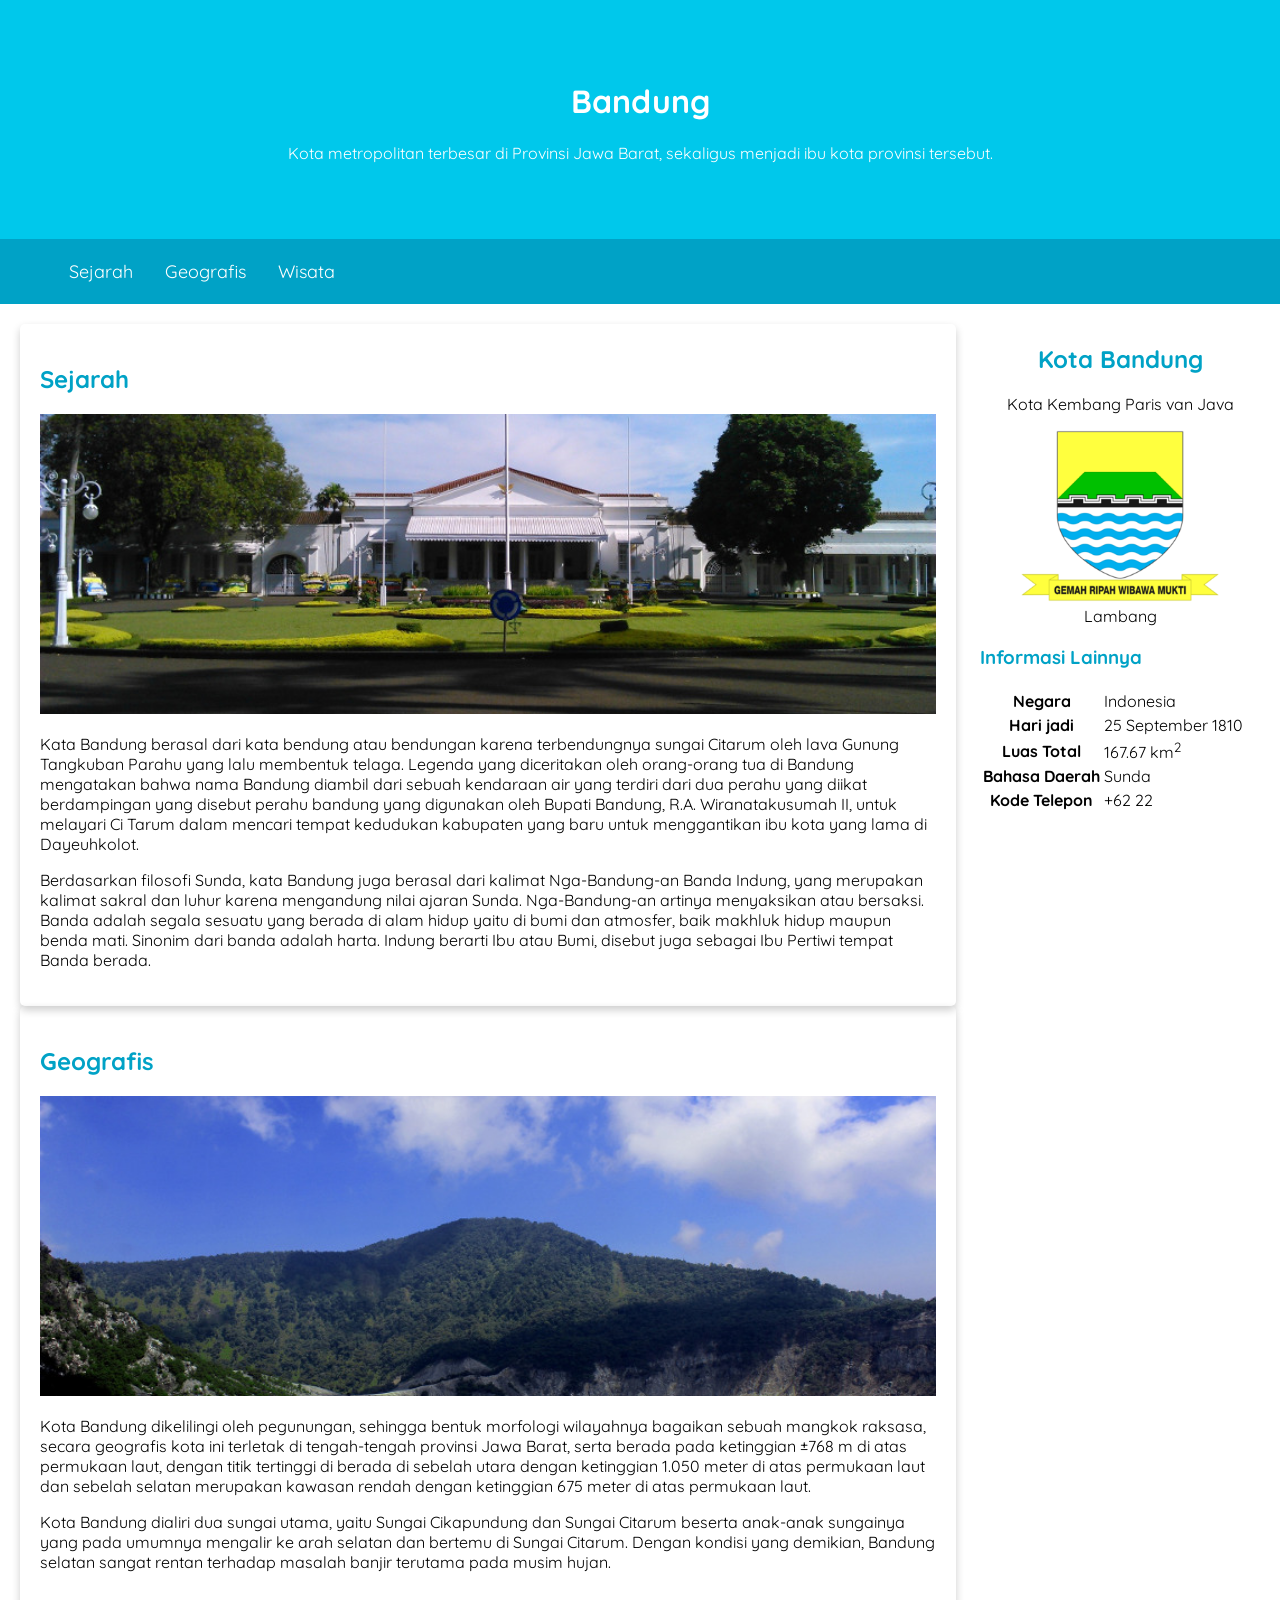
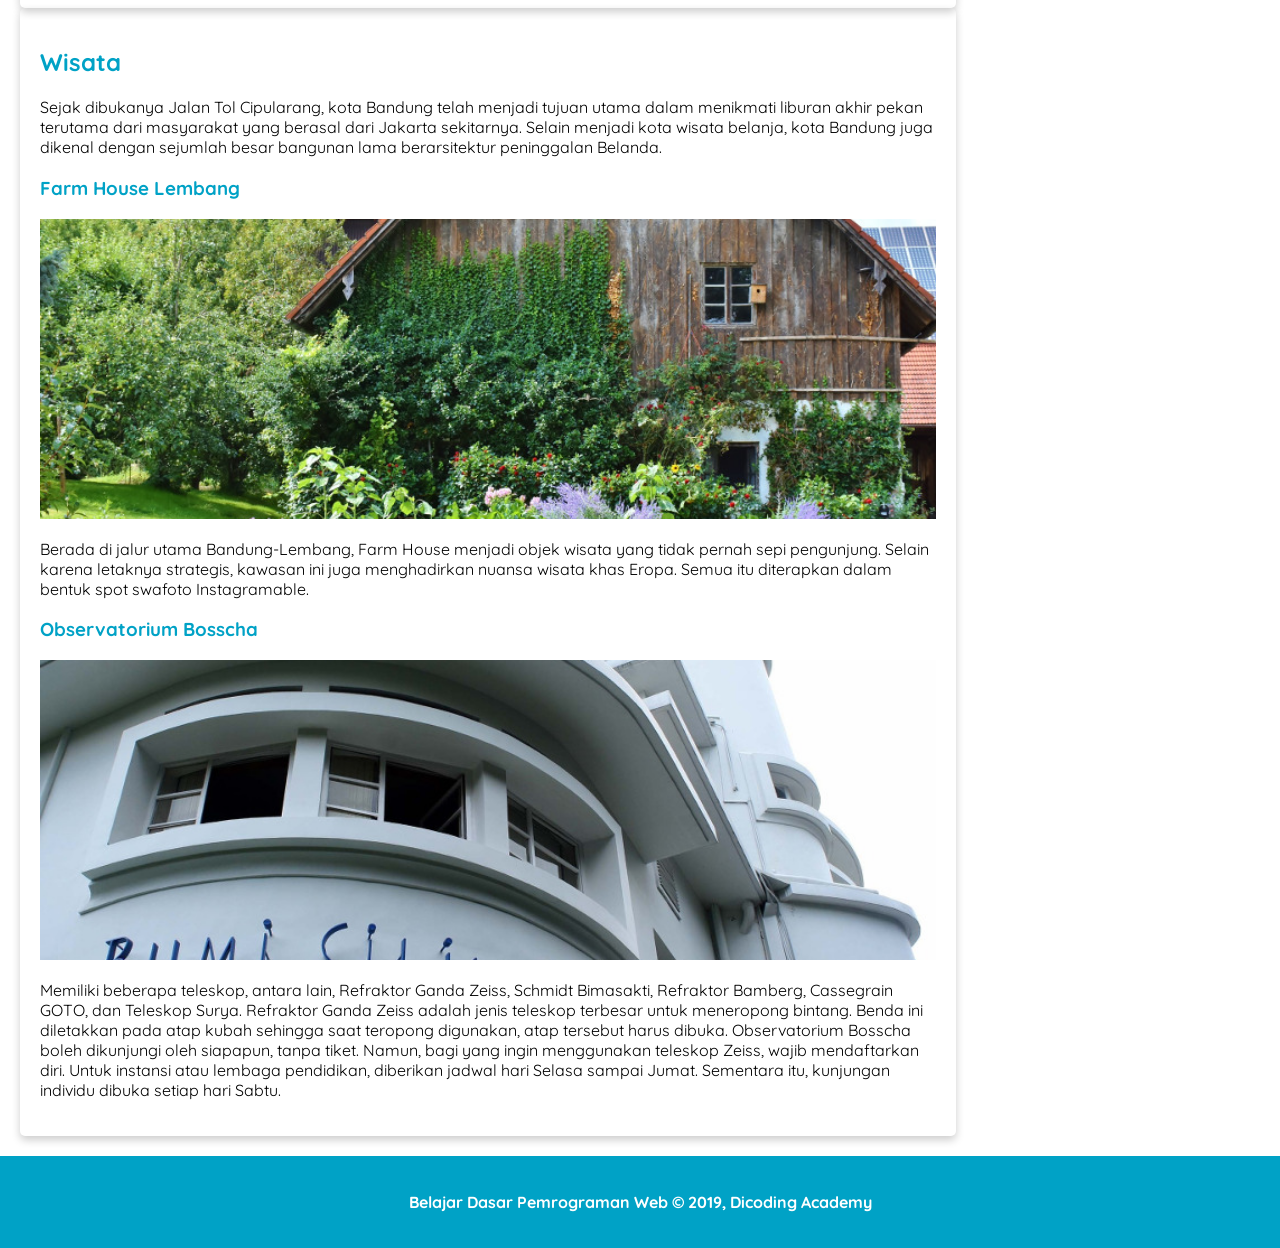
<file: index.html>
<!DOCTYPE html>
<html lang="en">

<head>
  <meta charset="UTF-8">
  <meta name="viewport" content="width=device-width, initial-scale=1.0">
  <title>Halaman Profil Bandung</title>
  <!-- My Own Styles -->
  <link rel="stylesheet" href="assets/styles/style.css">
  <!-- Google Fonts -->
  <link rel="preconnect" href="https://fonts.googleapis.com">
  <link rel="preconnect" href="https://fonts.gstatic.com" crossorigin>
  <link href="https://fonts.googleapis.com/css2?family=Quicksand:wght@300..700&display=swap" rel="stylesheet">
</head>

<body>

  <header>
    <div class="jumbotron">
      <h1>Bandung</h1>
      <p>
        Kota metropolitan terbesar di Provinsi Jawa Barat, sekaligus menjadi ibu kota provinsi tersebut.
      </p>
    </div>
    <nav>
      <ul>
        <li>
          <a href="#sejarah">Sejarah</a>
        </li>
        <li>
          <a href="#geografis">Geografis</a>
        </li>
        <li>
          <a href="#wisata">Wisata</a>
        </li>
      </ul>
    </nav>
  </header>

  <main>
    <!--Konten Artikel-->
    <div id="content">
      <article id="sejarah" class="card">
        <h2>Sejarah</h2>

        <img src="assets/image/history.jpg" alt="Sejarah" class="featured-image">

        <p>
          Kata Bandung berasal dari kata bendung atau bendungan karena terbendungnya
          sungai Citarum oleh lava Gunung Tangkuban Parahu yang lalu membentuk
          telaga. Legenda yang diceritakan oleh orang-orang tua di Bandung
          mengatakan bahwa nama Bandung diambil dari sebuah kendaraan air yang
          terdiri dari dua perahu yang diikat berdampingan yang disebut perahu
          bandung yang digunakan oleh Bupati Bandung, R.A. Wiranatakusumah II, untuk
          melayari Ci Tarum dalam mencari tempat kedudukan kabupaten yang baru untuk
          menggantikan ibu kota yang lama di Dayeuhkolot.
        </p>
        <p>
          Berdasarkan filosofi Sunda, kata Bandung juga berasal dari kalimat
          Nga-Bandung-an Banda Indung, yang merupakan kalimat sakral dan luhur
          karena mengandung nilai ajaran Sunda. Nga-Bandung-an artinya menyaksikan
          atau bersaksi. Banda adalah segala sesuatu yang berada di alam hidup yaitu
          di bumi dan atmosfer, baik makhluk hidup maupun benda mati. Sinonim dari
          banda adalah harta. Indung berarti Ibu atau Bumi, disebut juga sebagai Ibu
          Pertiwi tempat Banda berada.
        </p>
      </article>

      <article id="geografis" class="card">
        <h2>Geografis</h2>

        <img src="assets/image/geografis.jpg" alt="Geografis" class="featured-image">

        <p>
          Kota Bandung dikelilingi oleh pegunungan, sehingga bentuk morfologi
          wilayahnya bagaikan sebuah mangkok raksasa, secara geografis kota ini
          terletak di tengah-tengah provinsi Jawa Barat, serta berada pada
          ketinggian ±768 m di atas permukaan laut, dengan titik tertinggi di berada
          di sebelah utara dengan ketinggian 1.050 meter di atas permukaan laut dan
          sebelah selatan merupakan kawasan rendah dengan ketinggian 675 meter di
          atas permukaan laut.
        </p>
        <p>
          Kota Bandung dialiri dua sungai utama, yaitu Sungai Cikapundung dan Sungai
          Citarum beserta anak-anak sungainya yang pada umumnya mengalir ke arah
          selatan dan bertemu di Sungai Citarum. Dengan kondisi yang demikian,
          Bandung selatan sangat rentan terhadap masalah banjir terutama pada musim
          hujan.
        </p>
      </article>

      <article id="wisata" class="card">
        <h2>Wisata</h2>

        <p>
          Sejak dibukanya Jalan Tol Cipularang, kota Bandung telah menjadi tujuan
          utama dalam menikmati liburan akhir pekan terutama dari masyarakat yang
          berasal dari Jakarta sekitarnya. Selain menjadi kota wisata belanja, kota
          Bandung juga dikenal dengan sejumlah besar bangunan lama berarsitektur
          peninggalan Belanda.
        </p>

        <section>
          <h3>Farm House Lembang</h3>

          <img src="assets/image/farm-house.jpg" alt="Farm house" class="featured-image">

          <p>
            Berada di jalur utama Bandung-Lembang, Farm House menjadi objek wisata
            yang tidak pernah sepi pengunjung. Selain karena letaknya strategis,
            kawasan ini juga menghadirkan nuansa wisata khas Eropa. Semua itu
            diterapkan dalam bentuk spot swafoto Instagramable.
          </p>
        </section>

        <section>
          <h3>Observatorium Bosscha</h3>

          <img src="assets/image/bosscha.jpg" alt="Bosscha" class="featured-image">

          <p>
            Memiliki beberapa teleskop, antara lain, Refraktor Ganda Zeiss, Schmidt
            Bimasakti, Refraktor Bamberg, Cassegrain GOTO, dan Teleskop Surya.
            Refraktor Ganda Zeiss adalah jenis teleskop terbesar untuk meneropong
            bintang. Benda ini diletakkan pada atap kubah sehingga saat teropong
            digunakan, atap tersebut harus dibuka. Observatorium Bosscha boleh
            dikunjungi oleh siapapun, tanpa tiket. Namun, bagi yang ingin menggunakan
            teleskop Zeiss, wajib mendaftarkan diri. Untuk instansi atau lembaga
            pendidikan, diberikan jadwal hari Selasa sampai Jumat. Sementara itu,
            kunjungan individu dibuka setiap hari Sabtu.
          </p>
        </section>
      </article>
    </div>

    <!--Konten Samping-->
    <aside>
      <article class="profile">
        <header>
          <h2>Kota Bandung</h2>
          <p>Kota Kembang Paris van Java</p>
          <figure>
            <img src="assets/image/bandung-badge.png">
            <figcaption>Lambang</figcaption>
          </figure>
        </header>

        <section>
          <h3>Informasi Lainnya</h3>

          <table>
            <tr>
              <th>Negara</th>
              <td>Indonesia</td>
            </tr>
            <tr>
              <th>Hari jadi</th>
              <td>25 September 1810</td>
            </tr>
            <tr>
              <th>Luas Total</th>
              <td>167.67 km<sup>2</sup></td>
            </tr>
            <tr>
              <th>Bahasa Daerah</th>
              <td>Sunda</td>
            </tr>
            <tr>
              <th>Kode Telepon</th>
              <td>+62 22</td>
            </tr>
          </table>
        </section>
      </article>
    </aside>
  </main>

  <footer>
    <p>Belajar Dasar Pemrograman Web &#169; 2019, Dicoding Academy</p>
  </footer>
</body>

</html>
</file>
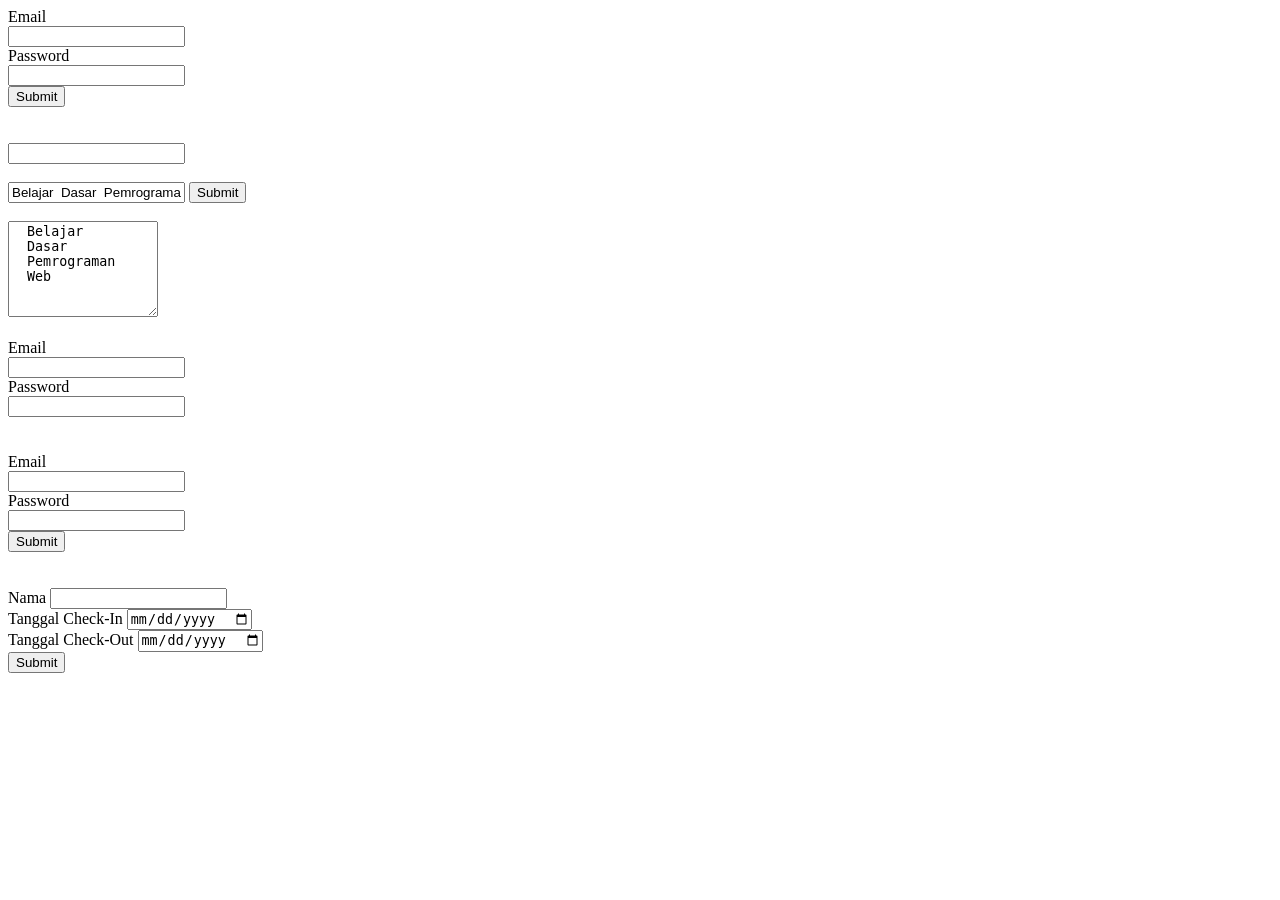
<file: input-data-server.html>
<!DOCTYPE html>
<html lang="en">

<head>
  <meta charset="UTF-8">
  <meta name="viewport" content="width=device-width, initial-scale=1.0">
  <title>Latihan Input Data ke Server</title>
</head>

<body>

  <!--Mengirim Data Formulir-->
  <form>
    <div>
      <label for="email">Email</label>
      <br />
      <input type="email" id="email" />
    </div>

    <div>
      <label for="password">Password</label>
      <br />
      <input type="password" id="password" />
    </div>

    <button type="submit">Submit</button>
  </form>

  <br>
  <br>
  <!--Single input-->

  <input type="text" />

  <br>
  <br>

  <!--Non single input-->

  <input type="text" value="Belajar
  Dasar
  Pemrograman
  Web" />

  <button type="submit">Submit</button>

  <br>
  <br>

  <!--Input textarea-->

  <textarea rows="6" cols="16">
  Belajar
  Dasar
  Pemrograman
  Web
  </textarea>

  <br>
  <br>

<!--Label elemen-->

<div>
  <label for="email">Email</label>
  <br>
  <input type="email" id="email" />
</div>

<div>
  <label for="password">Password</label>
  <br>
  <input type="password" id="password" />
</div>

<br>
<br>

<!--Contoh penerapan elemen form-->

<form>
  <div>
    <label for="email">Email</label>
    <br />
    <input type="email" id="email" />
  </div>
 
  <div>
    <label for="password">Password</label>
    <br />
    <input type="password" id="password" />
  </div>
 
  <button type="submit">Submit</button>
</form>
 
  <br>
  <br>

  <!--Atribut Name di Elemen Input-->
  <form>
    <div>
      <label for="fullName">Nama</label>
      <input id="fullName" name="fullName" required />
    </div>

    <div>
      <label for="checkIn">Tanggal Check-In</label>
      <input type="date" id="checkIn" name="checkIn" required />
    </div>

    <div>
      <label for="checkOut">Tanggal Check-Out</label>
      <input type="date" id="checkOut" name="checkOut" required />
    </div>

    <button type="submit">Submit</button>
  </form>



</body>

</html>
</file>
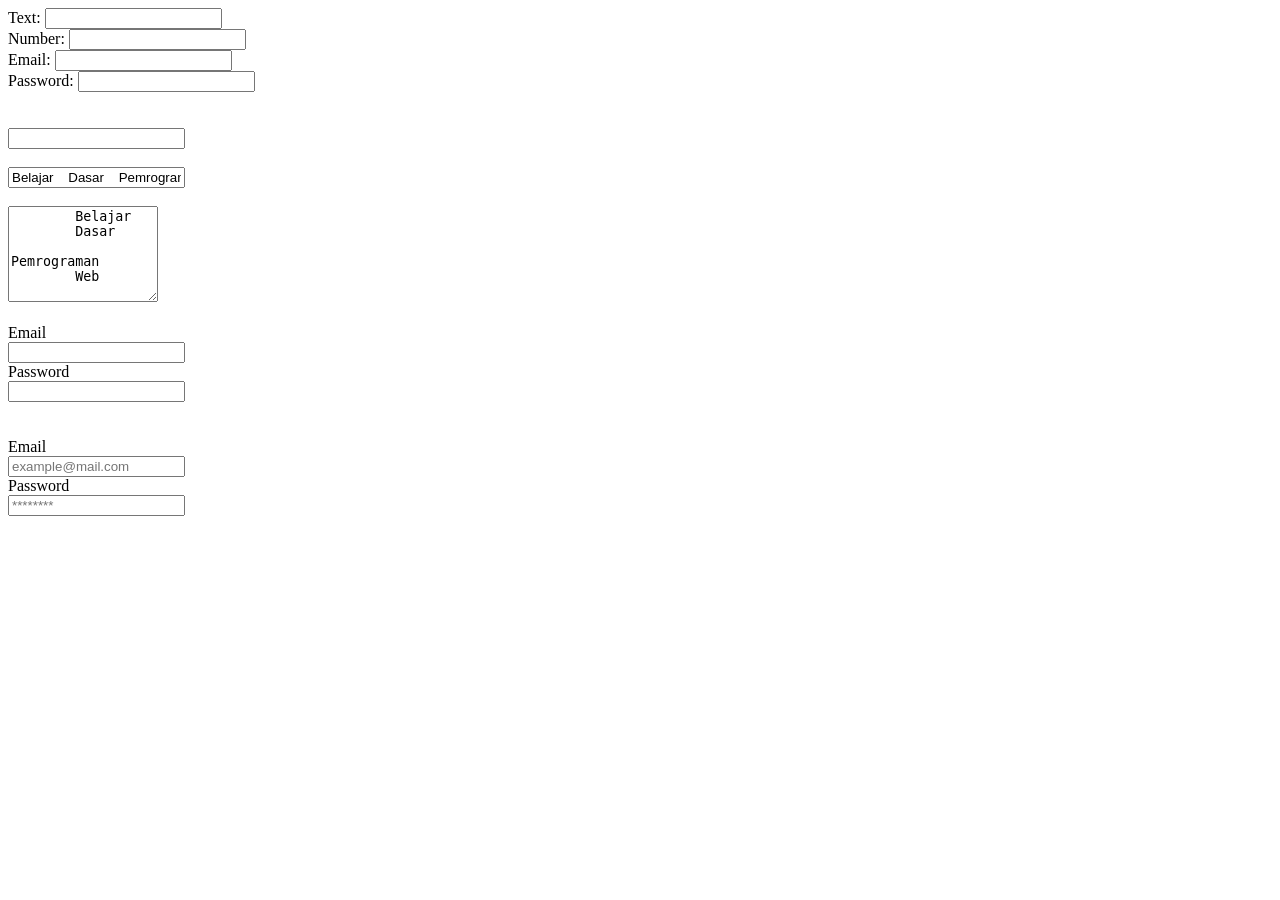
<file: input.html>
<!DOCTYPE html>
<html lang="en">

<head>
    <meta charset="UTF-8">
    <meta name="viewport" content="width=device-width, initial-scale=1.0">
    <title>Latihan Input</title>
</head>

<body>

    <div>
        Text:
        <input type="text" />
    </div>
    <div>
        Number:
        <input type="number" />
    </div>
    <div>
        Email:
        <input type="email" />
    </div>
    <div>
        Password:
        <input type="password" />
    </div>

    <br>
    <br>

    <!--Input single text-->

    <input type="text" />

    <br>
    <br>

    <!--Non-Single Line Input Element-->
    <input type="text" value="Belajar
    Dasar
    Pemrograman
    Web" />

    <br>
    <br>

    <!--Text Area-->
    <textarea rows="6" cols="16">
        Belajar
        Dasar
        Pemrograman
        Web
    </textarea>

    <br>
    <br>

    <!--Label Element-->
    <div>
        <label for="email">Email</label>
        <br>
        <input type="email" id="email" />
      </div>
      
      <div>
        <label for="password">Password</label>
        <br>
        <input type="password" id="password" />
      </div>
      
      <br>
      <br>

      <!--Atribut pada Elemen Input-->
      <div>
        <label for="email">Email</label>
        <br />
        <input type="email" id="email" placeholder="example@mail.com" required />
      </div>
      
      <div>
        <label for="password">Password</label>
        <br />
        <input type="password" id="password" placeholder="********" required />
      </div>

</body>

</html>
</file>
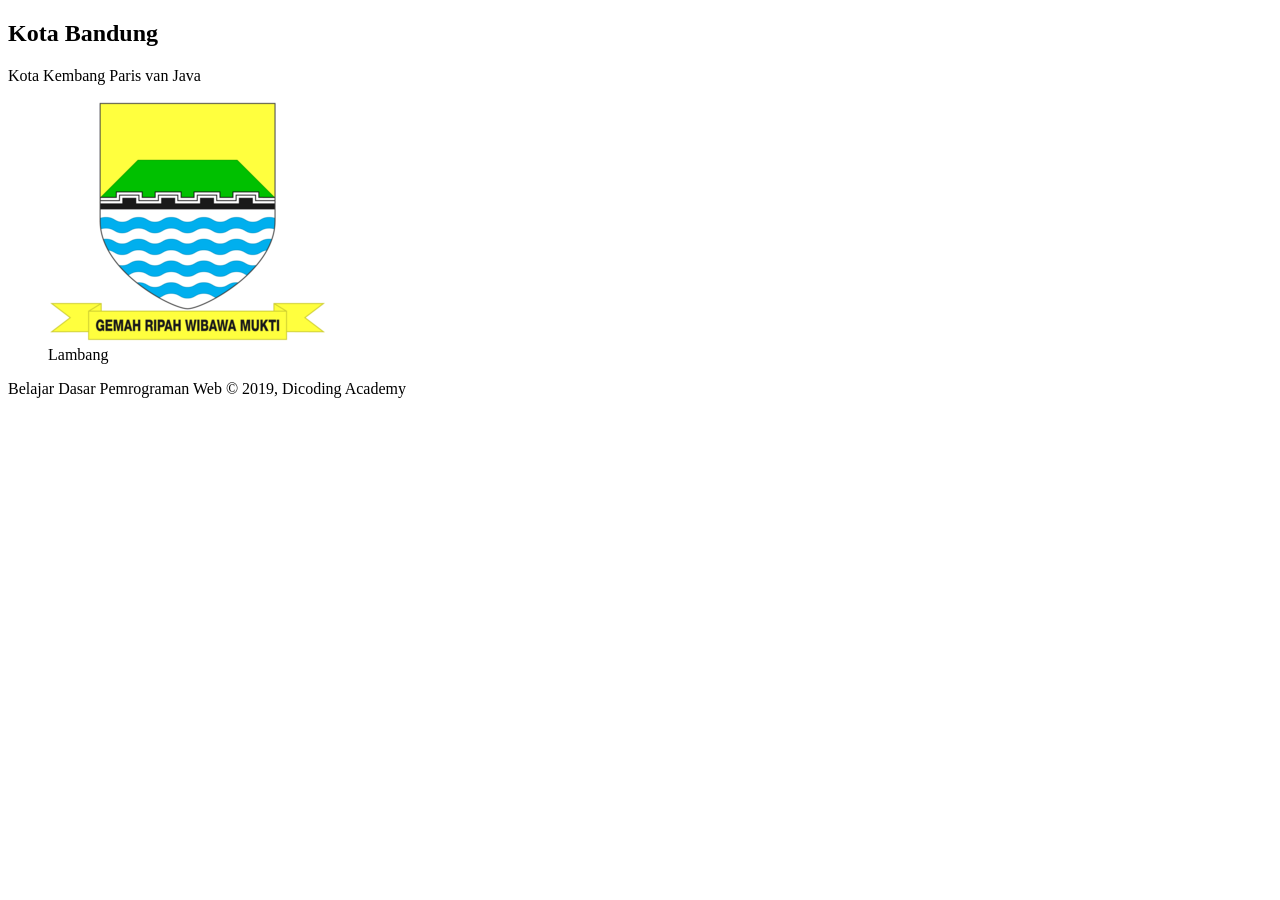
<file: organisasi-konten.html>
<!DOCTYPE html>
<html lang="en">
<head>
    <meta charset="UTF-8">
    <meta name="viewport" content="width=device-width, initial-scale=1.0">
    <title>Latihan Mengorganisasi Konten</title>
</head>
<body>

    <h2>Kota Bandung</h2>
    <p>Kota Kembang Paris van Java</p>
    <figure>
        <img src="assets/image/bandung-badge.png">
        <figcaption>Lambang</figcaption>
    </figure>

    <p>Belajar Dasar Pemrograman Web &#169; 2019, Dicoding Academy</p>

</body>
</html>
</file>
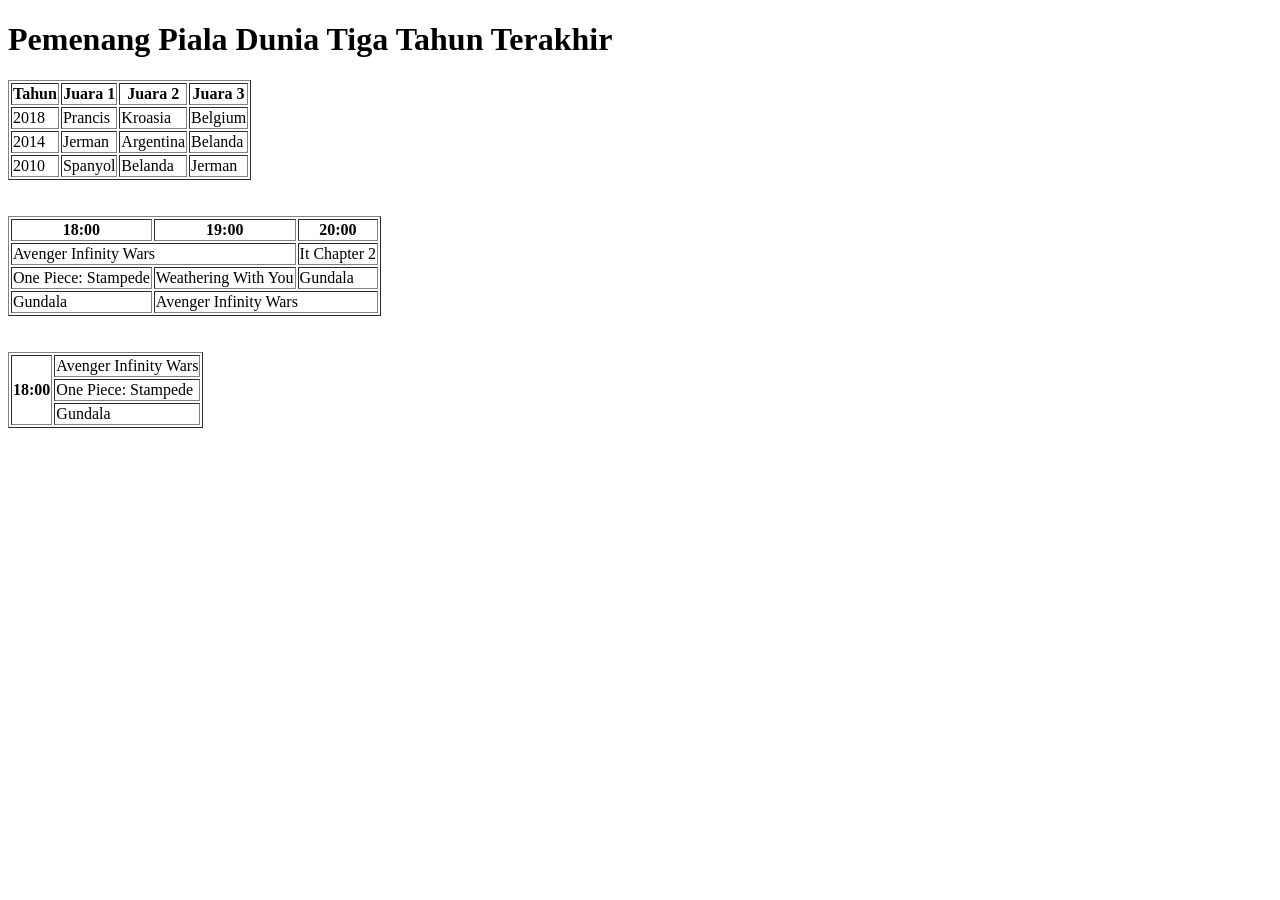
<file: table.html>
<!DOCTYPE html>
<html lang="en">

<head>
    <meta charset="UTF-8">
    <meta name="viewport" content="width=device-width, initial-scale=1.0">
    <title>Latihan Tabel</title>
</head>

<body>

    <h1>Pemenang Piala Dunia Tiga Tahun Terakhir</h1>

    <table border="1">
        <tr>
            <th>Tahun</th>
            <th>Juara 1</th>
            <th>Juara 2</th>
            <th>Juara 3</th>
        </tr>
        <tr>
            <td>2018</td>
            <td>Prancis</td>
            <td>Kroasia</td>
            <td>Belgium</td>
        </tr>
        <tr>
            <td>2014</td>
            <td>Jerman</td>
            <td>Argentina</td>
            <td>Belanda</td>
        </tr>
        <tr>
            <td>2010</td>
            <td>Spanyol</td>
            <td>Belanda</td>
            <td>Jerman</td>
        </tr>
    </table>
    <br>
    <br>

    <!--Column Spans-->
    <table border="1">
        <tr>
          <th>18:00</th>
          <th>19:00</th>
          <th>20:00</th>
        </tr>
        <tr>
          <td colspan="2">Avenger Infinity Wars</td>
          <td>It Chapter 2</td>
        </tr>
        <tr>
          <td>One Piece: Stampede</td>
          <td>Weathering With You</td>
          <td>Gundala</td>
        </tr>
        <tr>
          <td>Gundala</td>
          <td colspan="2">Avenger Infinity Wars</td>
        </tr>
      </table>
      <br>
      <br>

      <!--Row Spans-->
      <table border="1">
        <tr>
          <th rowspan="3">18:00</th>
          <td>Avenger Infinity Wars</td>
        </tr>
        <tr>
          <td>One Piece: Stampede</td>
        </tr>
        <tr>
          <td>Gundala</td>
        </tr>
      </table>

</body>

</html>
</file>
<file: assets/styles/style.css>
* {
  box-sizing: border-box;
}

body {
  font-family: "Quicksand", sans-serif;

  padding: 0;
  margin: 0;
}

h2,
h3 {
  color: #00a2c6;
}

footer {
  padding: 20px;
  color: white;
  background-color: #00a2c6;
  text-align: center;
  font-weight: bold;
}

nav a {
  font-size: 18px;
  font-weight: 400;
  text-decoration: none;

  color: white;
}

nav a:hover {
  font-weight: bold;
}

.profile header {
  text-align: center;
}

.featured-image {
  width: 100%;
  max-height: 300px;
  object-fit: cover;
  object-position: center;
}

.profile img {
  width: 200px;
}

.card {
  box-shadow: 0 4px 8px 0 rgba(0, 0, 0, 0.2);
  border-radius: 5px;

  padding: 20px;
}

.jumbotron {
  font-size: 20;
  padding: 60px;
  background-color: #00c8eb;
  text-align: center;
  color: white;
}

nav ul {
  padding-inline: 4rem;
  display: flex;

  gap: 2rem;
}

nav li {
  list-style-type: none;
}

nav {
  background-color: #00a2c6;
  padding: 5px;

  position: sticky;
  top: 0;
}

main {
  padding: 20px;

  display: flex;
  gap: 1.5rem;
}

#content {
  flex: 5;

  display: flex;
  flex-flow: column nowrap;
}

aside {
  flex: 1;
}

header {
  display: inline;
}

/* Perangkat dengan lebar layar 1200px dan di bawahnya */
@media screen and (max-width: 1200px) {
  main {
    flex-flow: column nowrap;
  }
}
/* Perangkat dengan lebar layar 768px dan di bawahnya */
@media screen and (max-width: 768px) {
  main aside {
    align-self: center;
  }
}

@media screen and (max-width: 768px) {
  nav ul {
    justify-content: center;
  }
  main aside {
    align-self: stretch;
  }
}
</file>
